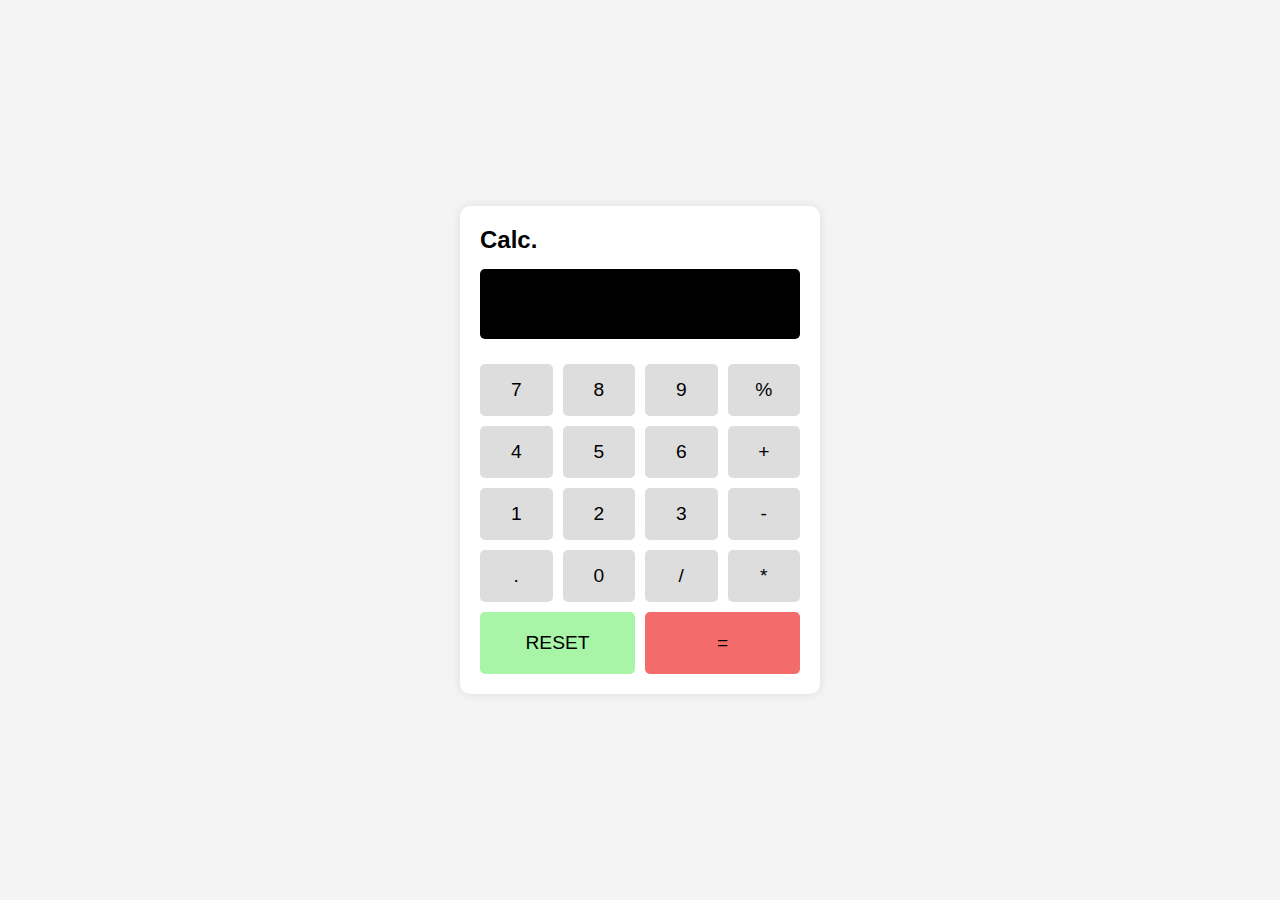
<file: Calculator 2/index.html>
<!DOCTYPE html>
<html lang="en">
<head>
    <meta charset="UTF-8">
    <meta name="viewport" content="width=device-width, initial-scale=1.0">
    <link rel="stylesheet" href="https://fonts.googleapis.com/css2?family=Material+Symbols+Outlined:opsz,wght,FILL,GRAD@20..48,100..700,0..1,-50..200&icon_names=light_mode" />
    <linK rel="stylesheet" href="index.css"/>
    <script src="index.js"></script>

    <title> Calculator </title>
</head>
<body>
    <div id="calculator">
        <div class="heading">
        <h2>Calc.</h2> 
    </div>

    <input type="text"  id="screen" disabled>
    
    <div class="buttons">
        <div class="main_keys">
            <button class="white_keys" onclick="ToScreen('7')" >7</button>
            <button class="white_keys" onclick="ToScreen('8')" >8</button>
            <button class="white_keys" onclick="ToScreen('9')">9</button>
            <button class="white_keys" onclick="ToScreen('%')" >%</button>
            <button class="white_keys" onclick="ToScreen('4')" >4</button>
            <button class="white_keys" onclick="ToScreen('5')" >5</button>
            <button class="white_keys" onclick="ToScreen('6')" >6</button>
            <button class="white_keys" onclick="ToScreen('+')" >+</button>
            <button class="white_keys" onclick="ToScreen('1')" >1</button>
            <button class="white_keys" onclick="ToScreen('2')" >2</button>
            <button class="white_keys" onclick="ToScreen('3')" >3</button>
            <button class="white_keys" onclick="ToScreen('-')" >-</button>
            <button class="white_keys" onclick="ToScreen('.')" >.</button>
            <button class="white_keys" onclick="ToScreen('0')" >0</button>
            <button class="white_keys" onclick="ToScreen('/')" >/</button>
            <button class="white_keys" onclick="ToScreen('*')" >*</button>
        </div>
        <!-- below keys -->
        <div class="sub_keys">
            <button class="left sub " onclick="clearScreen()">RESET</button>
            <button class="right sub" onclick="equal()" >=</button>
        </div>
    </div>
    </div>
</body>
</html>
</file>
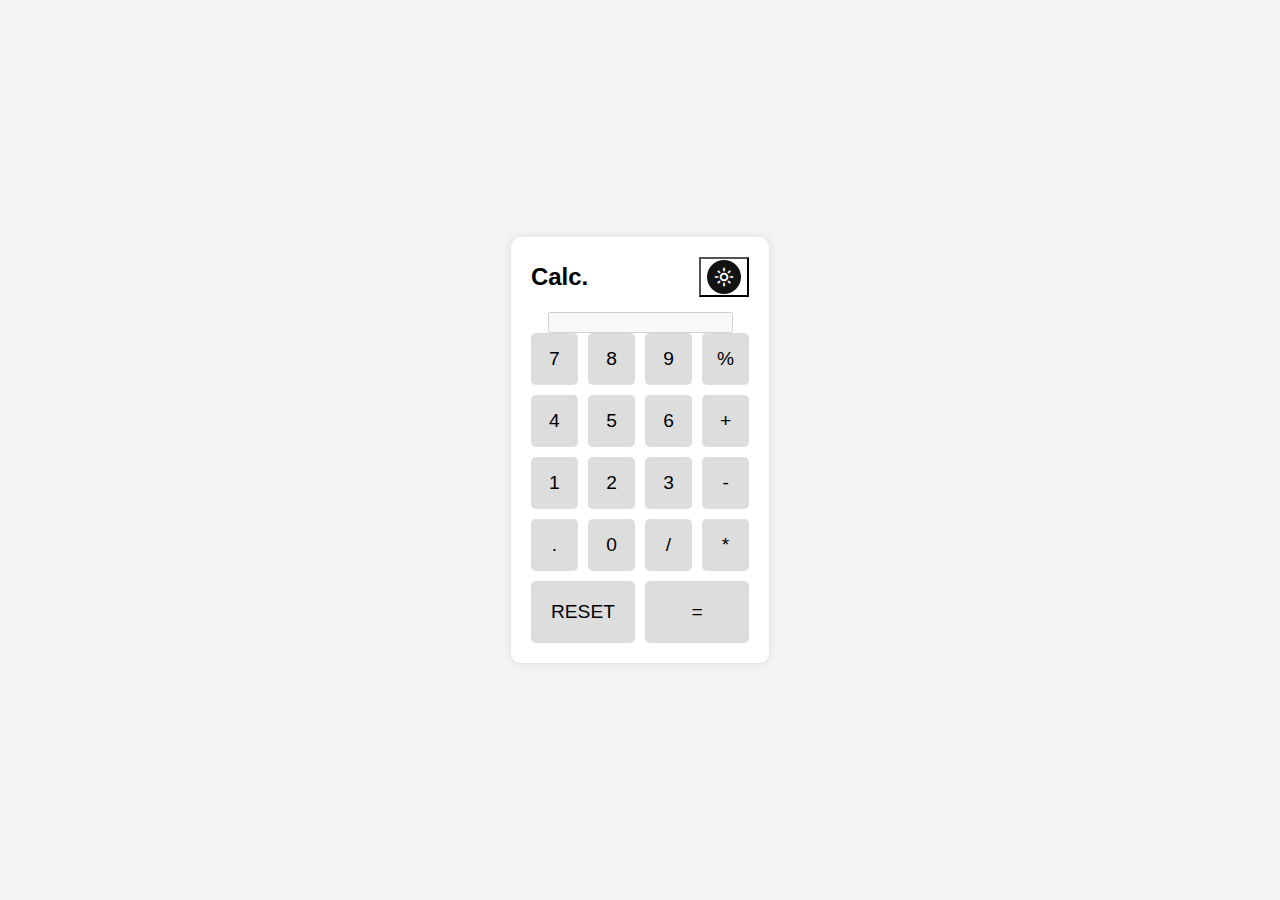
<file: Calculator/index.html>
<!DOCTYPE html>
<html lang="en">
<head>
    <meta charset="UTF-8">
    <meta name="viewport" content="width=device-width, initial-scale=1.0">
    <link rel="stylesheet" href="https://fonts.googleapis.com/css2?family=Material+Symbols+Outlined:opsz,wght,FILL,GRAD@20..48,100..700,0..1,-50..200&icon_names=light_mode" />
    <linK rel="stylesheet" href="index.css"/>
    <script src="index.js"></script>

    <title> Calculator </title>
</head>
<body>
    <div id="calculator">
        <div class="heading">
        <h2>Calc.</h2>
        <button class="toggle" >
            <span class="material-symbols-outlined light_mode"> light_mode </span>
        </button>
        
    </div>
    <input type="text"  id="screen" disabled>
    <div class="buttons">
        <div class="main_keys">
            <button class="white_keys" onclick="ToScreen('7')" >7</button>
            <button class="white_keys" onclick="ToScreen('8')" >8</button>
            <button class="white_keys" onclick="ToScreen('9')">9</button>
            <button class="white_keys" onclick="ToScreen('%')" >%</button>
            <button class="white_keys" onclick="ToScreen('4')" >4</button>
            <button class="white_keys" onclick="ToScreen('5')" >5</button>
            <button class="white_keys" onclick="ToScreen('6')" >6</button>
            <button class="white_keys" onclick="ToScreen('+')" >+</button>
            <button class="white_keys" onclick="ToScreen('1')" >1</button>
            <button class="white_keys" onclick="ToScreen('2')" >2</button>
            <button class="white_keys" onclick="ToScreen('3')" >3</button>
            <button class="white_keys" onclick="ToScreen('-')" >-</button>
            <button class="white_keys" onclick="ToScreen('.')" >.</button>
            <button class="white_keys" onclick="ToScreen('0')" >0</button>
            <button class="white_keys" onclick="ToScreen('/')" >/</button>
            <button class="white_keys" onclick="ToScreen('*')" >*</button>
        </div>
        <div class="sub_keys">
            <button class="left sub " onclick="clearScreen()">RESET</button>
            <button class="right sub" onclick="equal()" >=</button>
        </div>
    </div>
    </div>
</body>
</html>
</file>
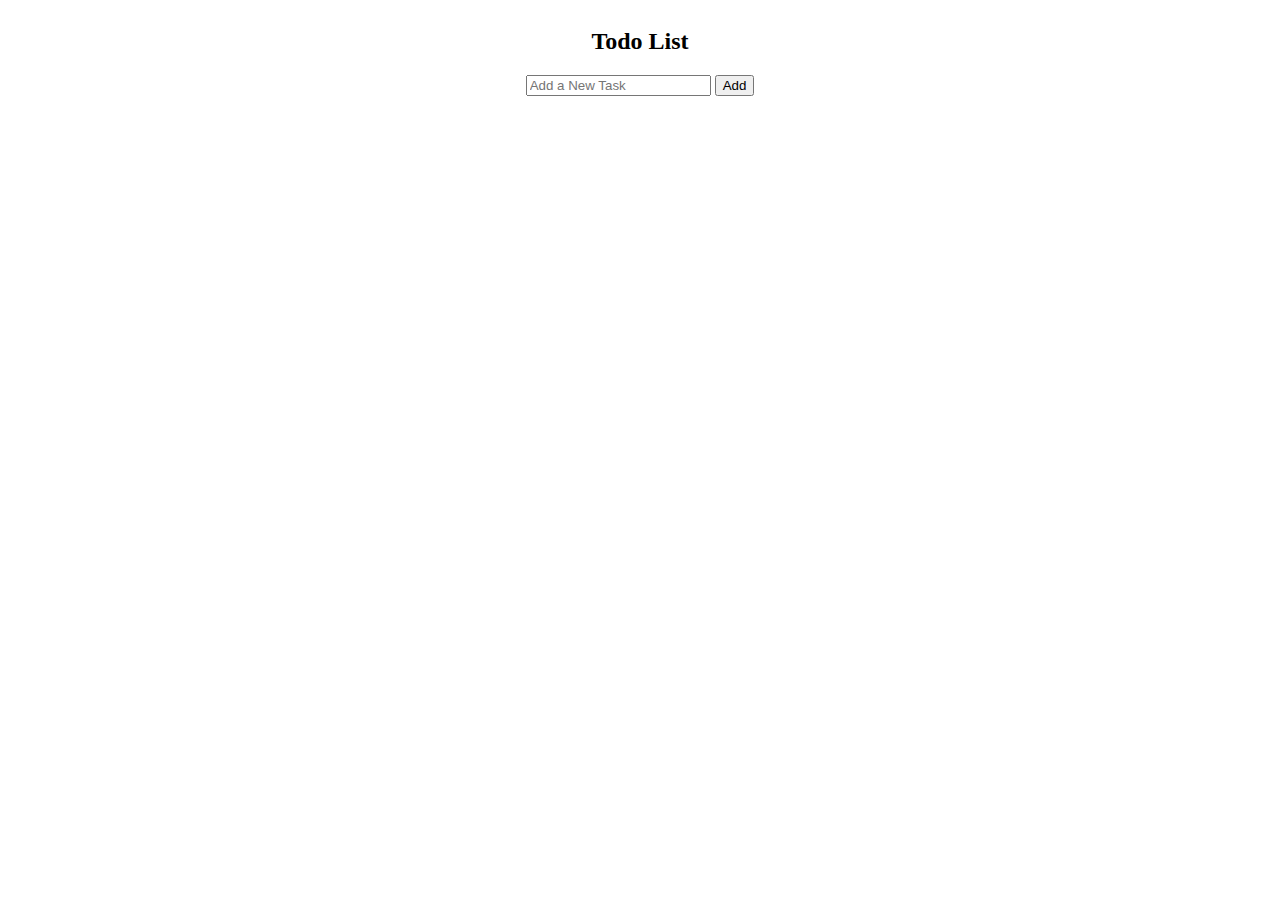
<file: Todo List/index.html>
<!DOCTYPE html>
<html lang="en">
<head>
    <meta charset="UTF-8">
    <meta name="viewport" content="width=device-width, initial-scale=1.0">

     <link rel="stylesheet" href="index.css"/>
    <script src="index.js"></script>

    <title>Todo List App</title>
</head>
<body>
    
    <div id="todo">
        <div id="heading">

            <h2>Todo List</h2>
            <div >
                <input type="text" placeholder="Add a New Task" id="input">
                <button onclick="addTask()">Add</button>
            </div>

        </div>
        
        <ul id="tasks">
            <!--
            <li>
                <span id="task" onclick="done(this)">bake bread</span>
                <button onclick="this.parentElement.remove()">Delete</button>
            </li>
            -->

        </ul>
    </div>
    

</body>
</html>
</file>
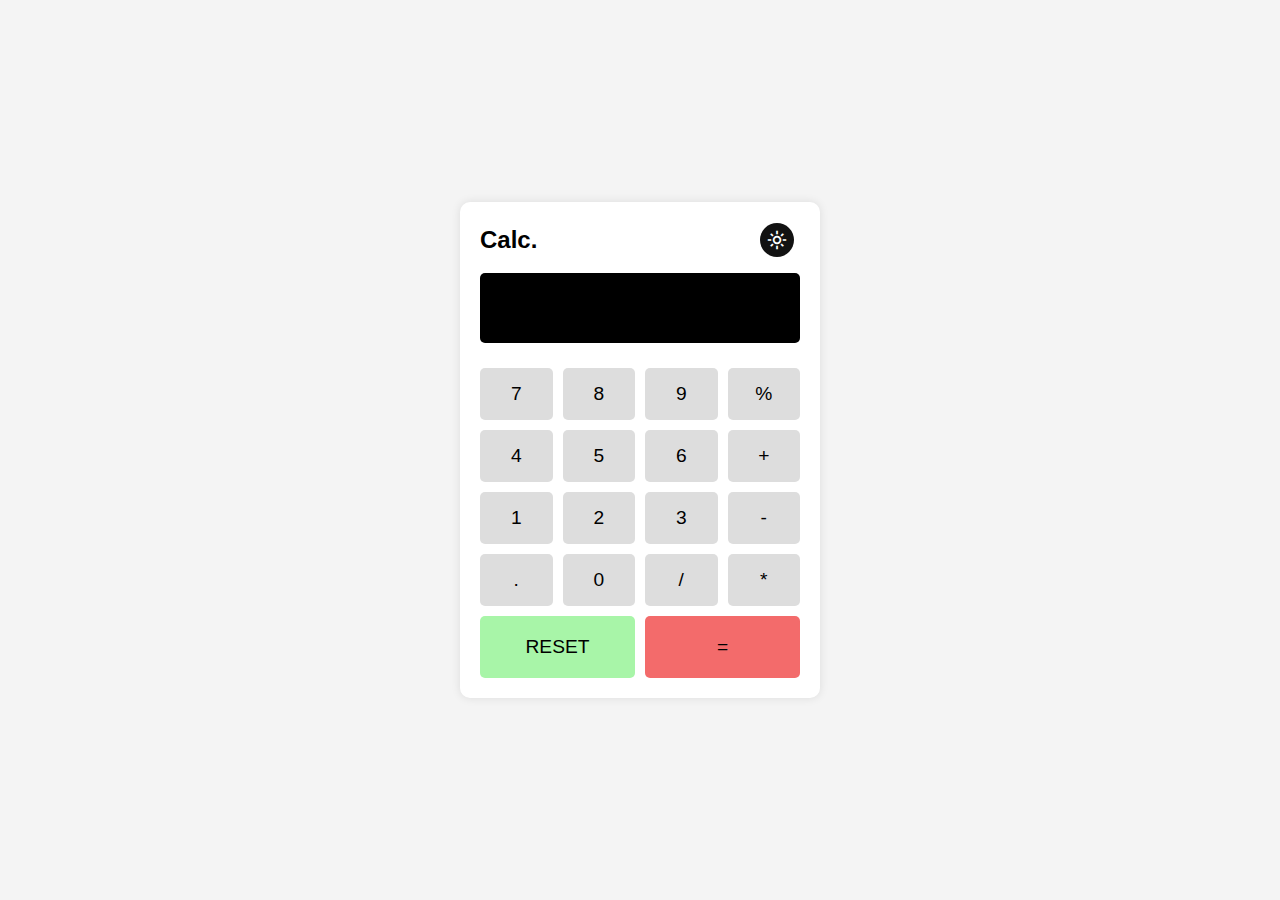
<file: Calculator 2/index2.html>
<!DOCTYPE html>
<html lang="en">
<head>
    <meta charset="UTF-8">
    <meta name="viewport" content="width=device-width, initial-scale=1.0">
    <link rel="stylesheet" href="https://fonts.googleapis.com/css2?family=Material+Symbols+Outlined:opsz,wght,FILL,GRAD@20..48,100..700,0..1,-50..200&icon_names=light_mode" />
    <linK rel="stylesheet" href="index.css"/>
    <script src="index.js"></script>

    <title> Calculator </title>
</head>
<body>
    <div id="calculator">
        <div class="heading">
        <h2>Calc.</h2>
        <button class="toggle" >
            <span class="material-symbols-outlined light_mode" onclick="darkMd()"> light_mode </span>
        </button>
        
    </div>
    <input type="text"  id="screen" disabled>
    <div class="buttons">
        <div class="main_keys">
            <button class="white_keys" onclick="ToScreen('7')" >7</button>
            <button class="white_keys" onclick="ToScreen('8')" >8</button>
            <button class="white_keys" onclick="ToScreen('9')">9</button>
            <button class="white_keys" onclick="ToScreen('%')" >%</button>
            <button class="white_keys" onclick="ToScreen('4')" >4</button>
            <button class="white_keys" onclick="ToScreen('5')" >5</button>
            <button class="white_keys" onclick="ToScreen('6')" >6</button>
            <button class="white_keys" onclick="ToScreen('+')" >+</button>
            <button class="white_keys" onclick="ToScreen('1')" >1</button>
            <button class="white_keys" onclick="ToScreen('2')" >2</button>
            <button class="white_keys" onclick="ToScreen('3')" >3</button>
            <button class="white_keys" onclick="ToScreen('-')" >-</button>
            <button class="white_keys" onclick="ToScreen('.')" >.</button>
            <button class="white_keys" onclick="ToScreen('0')" >0</button>
            <button class="white_keys" onclick="ToScreen('/')" >/</button>
            <button class="white_keys" onclick="ToScreen('*')" >*</button>
        </div>
        <!-- below keys -->
        <div class="sub_keys">
            <button class="left sub " onclick="clearScreen()">RESET</button>
            <button class="right sub" onclick="equal()" >=</button>
        </div>
    </div>
    </div>
</body>
</html>
</file>
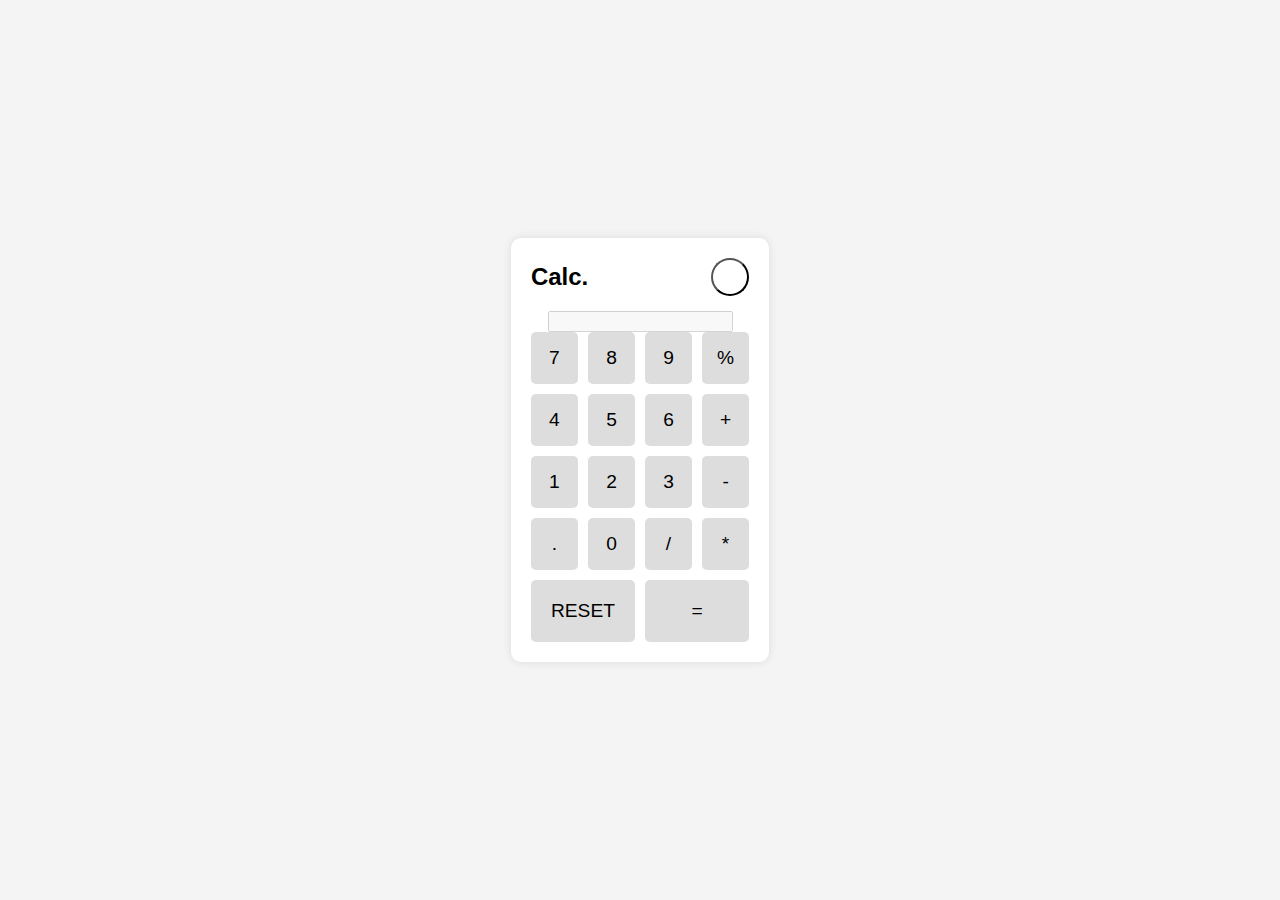
<file: Calculator/index2.html>
<!DOCTYPE html>
<html lang="en">
<head>
    <meta charset="UTF-8">
    <meta name="viewport" content="width=device-width, initial-scale=1.0">
   <link href="https://fonts.googleapis.com/css2?family=Material+Symbols+Outlined:FILL@0&display=swap" rel="stylesheet" />
 
 
   <link rel="stylesheet" href="index.css"/>
    <script src="index.js"></script>

    <title> Calculator </title>
</head>
<body>
    <div id="calculator">
        <div class="heading">
        <h2 id="logo">Calc.</h2>
        <button id="modeIcon" class="toggle material-symbols-outlined light_mode" onclick="darkMd()">
        dark_mode
        </button>
    </div>
    <input type="text"  id="screen" disabled>
    <div class="buttons">
        <div class="main_keys">
            <button class="white_keys" onclick="ToScreen('7')" >7</button>
            <button class="white_keys" onclick="ToScreen('8')" >8</button>
            <button class="white_keys" onclick="ToScreen('9')">9</button>
            <button class="white_keys" onclick="ToScreen('%')" >%</button>
            <button class="white_keys" onclick="ToScreen('4')" >4</button>
            <button class="white_keys" onclick="ToScreen('5')" >5</button>
            <button class="white_keys" onclick="ToScreen('6')" >6</button>
            <button class="white_keys" onclick="ToScreen('+')" >+</button>
            <button class="white_keys" onclick="ToScreen('1')" >1</button>
            <button class="white_keys" onclick="ToScreen('2')" >2</button>
            <button class="white_keys" onclick="ToScreen('3')" >3</button>
            <button class="white_keys" onclick="ToScreen('-')" >-</button>
            <button class="white_keys" onclick="ToScreen('.')" >.</button>
            <button class="white_keys" onclick="ToScreen('0')" >0</button>
            <button class="white_keys" onclick="ToScreen('/')" >/</button>
            <button class="white_keys" onclick="ToScreen('*')" >*</button>
        </div>
        <!-- below keys -->
        <div class="sub_keys">
            <button class="left sub " onclick="clearScreen()">RESET</button>
            <button class="right sub" onclick="equal()" >=</button>
        </div>
    </div>
    </div>
</body>
</html>
</file>
<file: Calculator 2/index.css>
*{
    margin:0;
    border: none;
}
body {
    font-family: Arial, sans-serif;
    display: flex;
    justify-content: center;
    align-items: center;
    height: 100vh;
    background-color: #f4f4f4;
    box-sizing: border-box;
}

#calculator{
    padding: 20px;
    background: white;
    box-shadow: 0px 0px 10px rgba(0, 0, 0, 0.1);
    border-radius: 10px;
    text-align: center;
}
.heading{
    display: flex;
    flex-direction: row;
    justify-content: space-between;
    align-items: center;
    margin-bottom: 15px;
}

.material-symbols-outlined {
  font-variation-settings:
  'FILL' 0,
  'wght' 400,
  'GRAD' 0,
  'opsz' 24

}

.light_mode{
    color: white;
    padding: 7px;
    background-color: rgb(18, 18, 18);
    border-radius: 20px;
    font-size: 20px;
}

.light_mode:hover{
    background-color: rgb(37, 37, 37);
    cursor: pointer;
}

/* screen */

#screen{
    width: 300px;
    height: 50px;
    font-size: 1.5em;
    text-align: right;
    padding: 10px;
    border: none;
    outline: none;
    background-color: #000000;
    color: white;
    margin-bottom: 25px;
    border-radius: 5px;
}
.main_keys {
    display: grid;
    grid-template-columns: repeat(4, 1fr);
    gap: 10px;
    
}
button.white_keys {
    padding: 15px;
    font-size: 1.2em;
    border: none;
    cursor: pointer;
    border-radius: 5px;
    background: #ddd;
}
.sub_keys{
    margin-top: 10px;
    display: grid;
    grid-template-columns: repeat(2, 1fr);
    gap: 10px;
}

.toggle{
    background-color: transparent;
}

button.sub{
    padding: 20px;
    font-size: 1.2em;
    border: none;
    cursor: pointer;
    border-radius: 5px;
}

.left{
    background: rgb(168, 245, 168);
}
.right{
    background: rgb(243, 107, 107);
}

.left:hover{
    background: rgb(141, 223, 141);
}
.right:hover{
    background: rgb(193, 78, 78);
}

button.white_keys:hover{
    background: #9e9e9e;
}
</file>
<file: Calculator/index.css>
*{
    margin:0;
}
body {
    font-family: Arial, sans-serif;
    display: flex;
    justify-content: center;
    align-items: center;
    height: 100vh;
    background-color: #f4f4f4;
    box-sizing: border-box;
}

#calculator{
    padding: 20px;
    background: #fff;
    box-shadow: 0px 0px 10px rgba(0, 0, 0, 0.1);
    border-radius: 10px;
    text-align: center;
}
.heading{
    display: flex;
    flex-direction: row;
    justify-content: space-between;
    align-items: center;
    margin-bottom: 15px;
}

.material-symbols-outlined {
  font-variation-settings:
  'FILL' 0,
  'wght' 400,
  'GRAD' 0,
  'opsz' 24

}

.light_mode{
    color: white;
    padding: 7px;
    background-color: rgb(18, 18, 18);
    border-radius: 20px;
    font-size: 20px;
}

.screen{
    width: 300px;
    height: 50px;
    font-size: 1.5em;
    text-align: right;
    padding: 10px;
    border: none;
    outline: none;
    background: #000000;
    color: white;
    margin-bottom: 25px;
    border-radius: 5px;
}
.main_keys {
    display: grid;
    grid-template-columns: repeat(4, 1fr);
    gap: 10px;
    
}
button.white_keys {
    padding: 15px;
    font-size: 1.2em;
    border: none;
    cursor: pointer;
    border-radius: 5px;
    background: #ddd;
}
.sub_keys{
    margin-top: 10px;
    display: grid;
    grid-template-columns: repeat(2, 1fr);
    gap: 10px;
}
.toggle{
    background-color: transparent;
}
button.sub{
    padding: 20px;
    font-size: 1.2em;
    border: none;
    cursor: pointer;
    border-radius: 5px;
    background: #ddd;
}
</file>
<file: Todo List/index.css>
body{
    display: flex;
    justify-content: center;

}
#heading{
    display: flex;
    flex-direction: column;
    align-items: center;
}
#task-item{
    padding-bottom: 20px;
}
.done{
    text-decoration: line-through;
    color: red;
}
#task:hover{
    cursor: pointer;
}
</file>
